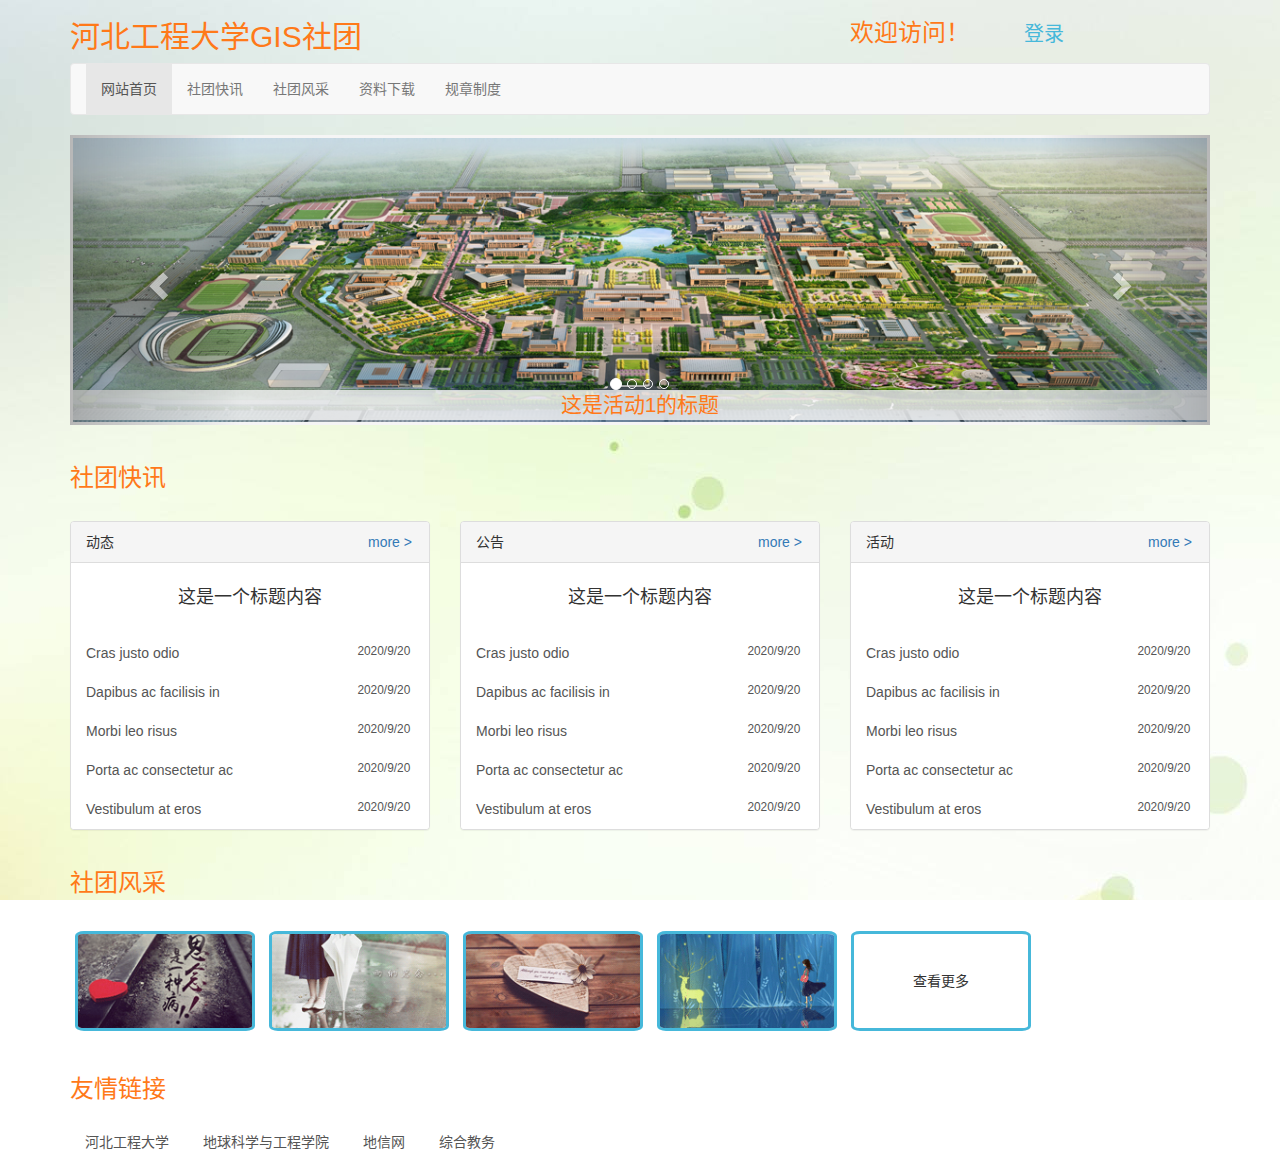
<file: index.html>
<!DOCTYPE html>
<html lang="zh-CN">
  <head>
    <meta charset="utf-8">
    <meta http-equiv="X-UA-Compatible" content="IE=edge">
    <meta name="viewport" content="width=device-width, initial-scale=1,user-scalable=no">
    <!-- 上述3个meta标签*必须*放在最前面，任何其他内容都*必须*跟随其后！ -->
    <title>欢迎来到GIS社团！</title>

    <!-- Bootstrap -->
    <link href="css/bootstrap.css" rel="stylesheet">
    <link rel="stylesheet" href="css/mycss.css">

  </head>
  <body>
    <!--巨幕-->
    <div class="jumbotron">
      <div class="container">
        <div class="row">
          <div class="col-lg-8 col-md-8 col-sm-8 col-xs-8"><h2 class="text-left">河北工程大学GIS社团</h2></div>
          <div class="col-lg-4 col-md-4 col-sm-4 col-xs-4"><h3>欢迎访问！</h3></div>
        </div>
      </div>
    </div>
    <!--导航条-->
    <div class="container">
      <nav class="navbar navbar-default">
        <div class="container">
          <!-- Brand and toggle get grouped for better mobile display -->
          <div class="navbar-header">
            <button type="button" class="navbar-toggle collapsed" data-toggle="collapse" data-target="#bs-example-navbar-collapse-1" aria-expanded="false">
              <span class="sr-only">Toggle navigation</span>
              <span class="icon-bar"></span>
              <span class="icon-bar"></span>
              <span class="icon-bar"></span>
            </button>
          </div>
          <!-- Collect the nav links, forms, and other content for toggling -->
          <div class="collapse navbar-collapse" id="bs-example-navbar-collapse-1">
            <ul class="nav navbar-nav">
              <li class="active"><a href="#">网站首页 <span class="sr-only">(current)</span></a></li>
              <li><a href="kuaixun.html">社团快讯</a></li>
              <li><a href="#">社团风采</a></li>
              <li><a href="#">资料下载</a></li>
              <li><a href="#">规章制度</a></li>
  <!--            <li class="dropdown">-->
  <!--              <a href="#" class="dropdown-toggle" data-toggle="dropdown" role="button" aria-haspopup="true" aria-expanded="false">Dropdown <span class="caret"></span></a>-->
  <!--              <ul class="dropdown-menu">-->
  <!--                <li><a href="#">Action</a></li>-->
  <!--                <li><a href="#">Another action</a></li>-->
  <!--                <li><a href="#">Something else here</a></li>-->
  <!--                <li role="separator" class="divider"></li>-->
  <!--                <li><a href="#">Separated link</a></li>-->
  <!--                <li role="separator" class="divider"></li>-->
  <!--                <li><a href="#">One more separated link</a></li>-->
  <!--              </ul>-->
  <!--            </li>-->
            </ul>
          </div><!-- /.navbar-collapse -->
        </div><!-- /.container-fluid -->
      </nav>
    </div>
    <!--轮播图-->
    <div class="container">
      <div id="carousel-example-generic" class="carousel slide" data-ride="carousel">
          <!-- Indicators -->
          <ol class="carousel-indicators">
            <li data-target="#carousel-example-generic" data-slide-to="0" class="active"></li>
            <li data-target="#carousel-example-generic" data-slide-to="1"></li>
            <li data-target="#carousel-example-generic" data-slide-to="2"></li>
            <li data-target="#carousel-example-generic" data-slide-to="3"></li>
          </ol>

          <!-- Wrapper for slides -->
          <div class="carousel-inner" role="listbox">
            <div class="item active">
              <img src="images/banner_01.jpg" alt="...">
              <p class="lead title text-center">这是活动1的标题</p>
            </div>
            <div class="item">
              <img src="images/banner_02.jpg" alt="...">
                <p class="lead title text-center">这是活动2的标题</p>
            </div>
            <div class="item">
              <img src="images/banner_03.jpg" alt="...">
              <p class="lead title text-center">这是活动3的标题</p>
            </div>
            <div class="item">
              <img src="images/banner_04.jpg" alt="...">
              <p class="lead title text-center">这是活动4的标题</p>
            </div>
          </div>
          <!-- Controls -->
          <a class="left carousel-control" href="#carousel-example-generic" role="button" data-slide="prev">
            <span class="glyphicon glyphicon-chevron-left" aria-hidden="true"></span>
            <span class="sr-only">Previous</span>
          </a>
          <a class="right carousel-control" href="#carousel-example-generic" role="button" data-slide="next">
            <span class="glyphicon glyphicon-chevron-right" aria-hidden="true"></span>
            <span class="sr-only">Next</span>
          </a>
      </div>
    </div>
    <br />
    <!--动态公告活动-->
    <div class="container">
      <h3 class="title">社团快讯</h3>
      <br />
      <div class="row">
        <div class="col-lg-4 col-md-4 col-sm-6">
          <div class="panel panel-default">
              <!-- Default panel contents -->
              <div class="panel-heading">
                动态
                <a href="javascript:;" class="more btn ">more ></a>
              </div>
              <div class="panel-body">
                <h4>这是一个标题内容</h4>
              </div>

              <!-- List group -->
                  <div class="list-group">
                    <a href="javascript:;" class="list-group-item">Cras justo odio <small>2020/9/20</small></a>
                    <a href="javascript:;" class="list-group-item">Dapibus ac facilisis in<small>2020/9/20</small></a>
                    <a href="javascript:;" class="list-group-item">Morbi leo risus<small>2020/9/20</small></a>
                    <a href="javascript:;" class="list-group-item">Porta ac consectetur ac<small>2020/9/20</small></a>
                    <a href="javascript:;" class="list-group-item">Vestibulum at eros<small>2020/9/20</small></a>
                  </div>
              </div>
        </div>
        <div class="col-lg-4 col-md-4 col-sm-6">
              <div class="panel panel-default">
              <!-- Default panel contents -->
              <div class="panel-heading">
                公告
                <a href="javascript:;" class="more btn ">more ></a>
              </div>
              <div class="panel-body">
                <h4>这是一个标题内容</h4>
              </div>

              <!-- List group -->
                  <div class="list-group">
                    <a href="javascript:;" class="list-group-item">Cras justo odio<small>2020/9/20</small></a>
                    <a href="javascript:;" class="list-group-item">Dapibus ac facilisis in<small>2020/9/20</small></a>
                    <a href="javascript:;" class="list-group-item">Morbi leo risus<small>2020/9/20</small></a>
                    <a href="javascript:;" class="list-group-item">Porta ac consectetur ac<small>2020/9/20</small></a>
                    <a href="javascript:;" class="list-group-item">Vestibulum at eros<small>2020/9/20</small></a>
                  </div>
              </div>
        </div>
        <div class="col-lg-4 col-md-4 col-sm-6">
          <div class="panel panel-default">
              <!-- Default panel contents -->
              <div class="panel-heading">
                活动
                <a href="javascript:;" class="more btn ">more ></a>
              </div>
              <div class="panel-body">
                <h4>这是一个标题内容</h4>
              </div>

              <!-- List group -->
                  <div class="list-group">
                    <a href="javascript:;" class="list-group-item">Cras justo odio<small>2020/9/20</small></a>
                    <a href="javascript:;" class="list-group-item">Dapibus ac facilisis in<small>2020/9/20</small></a>
                    <a href="javascript:;" class="list-group-item">Morbi leo risus<small>2020/9/20</small></a>
                    <a href="javascript:;" class="list-group-item">Porta ac consectetur ac<small>2020/9/20</small></a>
                    <a href="javascript:;" class="list-group-item">Vestibulum at eros<small>2020/9/20</small></a>
                  </div>
              </div>
        </div>
      </div>
    </div>
    <!--社团风采-->
    <div class="container">
      <h3 class="title">社团风采</h3>
      <br />
      <div class="img-group">
        <img src="images/item1.gif" alt="..." >
        <img src="images/item2.gif" alt="..." >
        <img src="images/item3.gif" alt="..." >
        <img src="images/item4.gif" alt="..." >
        <button class="btn btn-default">查看更多</button>
      </div>
    </div>
    <br />
    <!--友情链接-->
    <div class="container" id="friendLink">
      <h3 class="title">友情链接</h3>
      <br />
      <a href="#" class="list-group-item">河北工程大学</a>
      <a href="#" class="list-group-item">地球科学与工程学院</a>
      <a href="#" class="list-group-item">地信网</a>
      <a href="#" class="list-group-item">综合教务</a>
    </div>
    <br />
    <!--登录模块-->
    <div id="user">
      登录
    </div>
    <div id="login" class=".navbar-fixed-top">
      <div class="container">
        <form class="form-horizontal">
          <!--has-success-->
          <div class="form-group has-feedback">
            <label class="control-label  col-sm-3" for="input1">帐号</label>
            <div class=" col-sm-8">
              <input type="text" class="form-control" id="input1" placeholder="请输入账号(3-16位，字母 数字 - _)">
              <span class="glyphicon glyphicon-ok form-control-feedback" aria-hidden="true"></span>
              <span class="glyphicon glyphicon-remove form-control-feedback" aria-hidden="true"></span>
            </div>
          </div>
          <div class="form-group has-feedback">
            <label class="control-label col-sm-3" for="input2">密码</label>
            <div class="col-sm-8">
              <input type="password" class="form-control" id="input2" placeholder="请输入密码(6-18位，字母 数字 - _)">
              <span class="glyphicon glyphicon-ok form-control-feedback" aria-hidden="true"></span>
              <span class="glyphicon glyphicon-remove form-control-feedback" aria-hidden="true"></span>
            </div>
          </div>
          <div id="user1">登录</div>
          <div id="user2">注册</div>
        </form>
      </div>
    </div>
    <script src="js/jquery-3.5.1.min.js"></script>
    <script src="js/bootstrap.min.js"></script>
    <script src="js/myjs.js"></script>
  </body>
</file>
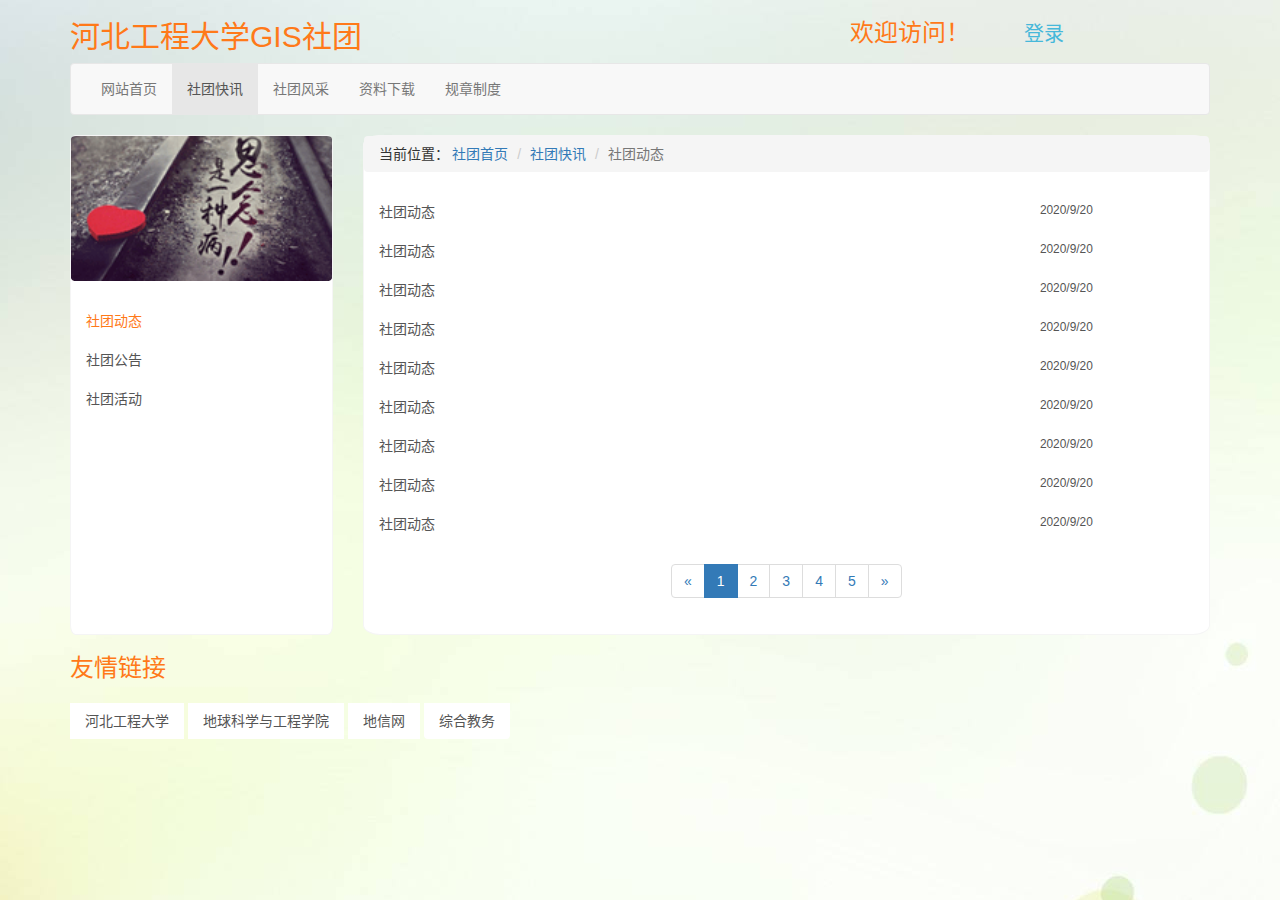
<file: kuaixun.html>
<!DOCTYPE html>
<html lang="zh-CN">
  <head>
    <meta charset="utf-8">
    <meta http-equiv="X-UA-Compatible" content="IE=edge">
    <meta name="viewport" content="width=device-width, initial-scale=1,user-scalable=no">
    <!-- 上述3个meta标签*必须*放在最前面，任何其他内容都*必须*跟随其后！ -->
    <title>欢迎来到GIS社团！</title>

    <!-- Bootstrap -->
    <link href="css/bootstrap.min.css" rel="stylesheet">
    <link rel="stylesheet" href="css/mycss.css">

  </head>
  <body>
    <!--巨幕-->
    <div class="jumbotron">
      <div class="container">
        <div class="row">
          <div class="col-lg-8 col-md-8 col-sm-8 col-xs-8"><h2 class="text-left">河北工程大学GIS社团</h2></div>
          <div class="col-lg-4 col-md-4 col-sm-4 col-xs-4"><h3>欢迎访问！</h3></div>
        </div>
      </div>
    </div>
    <!--导航条-->
    <div class="container">
      <nav class="navbar navbar-default">
      <div class="container">
        <!-- Brand and toggle get grouped for better mobile display -->
        <div class="navbar-header">
          <button type="button" class="navbar-toggle collapsed" data-toggle="collapse" data-target="#bs-example-navbar-collapse-1" aria-expanded="false">
            <span class="sr-only">Toggle navigation</span>
            <span class="icon-bar"></span>
            <span class="icon-bar"></span>
            <span class="icon-bar"></span>
          </button>
        </div>

        <!-- Collect the nav links, forms, and other content for toggling -->
        <div class="collapse navbar-collapse" id="bs-example-navbar-collapse-1">
          <ul class="nav navbar-nav">
            <li><a href="index.html">网站首页 <span class="sr-only">(current)</span></a></li>
            <li  class="active"><a href="#">社团快讯</a></li>
            <li><a href="#">社团风采</a></li>
            <li><a href="#">资料下载</a></li>
            <li><a href="#">规章制度</a></li>
<!--            <li class="dropdown">-->
<!--              <a href="#" class="dropdown-toggle" data-toggle="dropdown" role="button" aria-haspopup="true" aria-expanded="false">Dropdown <span class="caret"></span></a>-->
<!--              <ul class="dropdown-menu">-->
<!--                <li><a href="#">Action</a></li>-->
<!--                <li><a href="#">Another action</a></li>-->
<!--                <li><a href="#">Something else here</a></li>-->
<!--                <li role="separator" class="divider"></li>-->
<!--                <li><a href="#">Separated link</a></li>-->
<!--                <li role="separator" class="divider"></li>-->
<!--                <li><a href="#">One more separated link</a></li>-->
<!--              </ul>-->
<!--            </li>-->
          </ul>
        </div><!-- /.navbar-collapse -->
      </div><!-- /.container-fluid -->
    </nav>
    </div>
    <!--内容区-->
    <div class="container">
      <div class="row">
        <!--左侧-->
        <div class="col-lg-3 col-md-3 col-sm-3 col-xs-3">
          <div class="content">
            <img src="images/item1.gif" class="img-responsive" alt="">
            <br />
            <div class="list-group" id="list">
              <a class="list-group-item hover">社团动态</a>
              <a class="list-group-item">社团公告</a>
              <a class="list-group-item">社团活动</a>
            </div>
          </div>
        </div>
        <!--右侧-->
        <div class="col-lg-9 col-md-9 col-sm-9 col-xs-9 list_content">
          <div class="content show">
            <ol class="breadcrumb">
              当前位置：
              <li><a href="#">社团首页</a></li>
              <li><a href="#">社团快讯</a></li>
              <li class="active">社团动态</li>
            </ol>
            <div class="list-group">
              <a class="list-group-item">社团动态 <small>2020/9/20</small></a>
              <a class="list-group-item">社团动态 <small>2020/9/20</small></a>
              <a class="list-group-item">社团动态 <small>2020/9/20</small></a>
              <a class="list-group-item">社团动态 <small>2020/9/20</small></a>
              <a class="list-group-item">社团动态 <small>2020/9/20</small></a>
              <a class="list-group-item">社团动态 <small>2020/9/20</small></a>
              <a class="list-group-item">社团动态 <small>2020/9/20</small></a>
              <a class="list-group-item">社团动态 <small>2020/9/20</small></a>
              <a class="list-group-item">社团动态 <small>2020/9/20</small></a>
            </div>
            <!--分页-->
            <div class="page">
              <nav aria-label="Page navigation">
              <ul class="pagination">
                <li>
                  <a href="#" aria-label="Previous">
                    <span aria-hidden="true">&laquo;</span>
                  </a>
                </li>
                <li class="active"><a href="#">1</a></li>
                <li><a href="#">2</a></li>
                <li><a href="#">3</a></li>
                <li><a href="#">4</a></li>
                <li><a href="#">5</a></li>
                <li>
                  <a href="#" aria-label="Next">
                    <span aria-hidden="true">&raquo;</span>
                  </a>
                </li>
              </ul>
            </nav>
            </div>
          </div>
          <div class="content hidden">
            <ol class="breadcrumb">
              当前位置：
              <li><a href="#">社团首页</a></li>
              <li><a href="#">社团快讯</a></li>
              <li class="active">社团公告</li>
            </ol>
            <div class="list-group">
              <a class="list-group-item">社团公告 <small>2020/9/20</small></a>
              <a class="list-group-item">社团公告 <small>2020/9/20</small></a>
              <a class="list-group-item">社团公告 <small>2020/9/20</small></a>
              <a class="list-group-item">社团公告 <small>2020/9/20</small></a>
              <a class="list-group-item">社团公告 <small>2020/9/20</small></a>
              <a class="list-group-item">社团公告 <small>2020/9/20</small></a>
              <a class="list-group-item">社团公告 <small>2020/9/20</small></a>
              <a class="list-group-item">社团公告 <small>2020/9/20</small></a>
              <a class="list-group-item">社团公告 <small>2020/9/20</small></a>
            </div>
            <!--分页-->
            <div class="page">
              <nav aria-label="Page navigation">
              <ul class="pagination">
                <li>
                  <a href="#" aria-label="Previous">
                    <span aria-hidden="true">&laquo;</span>
                  </a>
                </li>
                <li class="active"><a href="#">1</a></li>
                <li><a href="#">2</a></li>
                <li><a href="#">3</a></li>
                <li><a href="#">4</a></li>
                <li><a href="#">5</a></li>
                <li>
                  <a href="#" aria-label="Next">
                    <span aria-hidden="true">&raquo;</span>
                  </a>
                </li>
              </ul>
            </nav>
            </div>
          </div>
          <div class="content hidden">
            <ol class="breadcrumb">
              当前位置：
              <li><a href="#">社团首页</a></li>
              <li><a href="#">社团快讯</a></li>
              <li class="active">社团活动</li>
            </ol>
            <div class="list-group">
                <a class="list-group-item">社团动态 <small>2020/9/20</small></a>
                <a class="list-group-item">社团动态 <small>2020/9/20</small></a>
                <a class="list-group-item">社团动态 <small>2020/9/20</small></a>
                <a class="list-group-item">社团动态 <small>2020/9/20</small></a>
                <a class="list-group-item">社团动态 <small>2020/9/20</small></a>
                <a class="list-group-item">社团动态 <small>2020/9/20</small></a>
                <a class="list-group-item">社团动态 <small>2020/9/20</small></a>
                <a class="list-group-item">社团动态 <small>2020/9/20</small></a>
                <a class="list-group-item">社团动态 <small>2020/9/20</small></a>
              </div>
            <!--分页-->
            <div class="page">
              <nav aria-label="Page navigation">
              <ul class="pagination">
                <li>
                  <a href="#" aria-label="Previous">
                    <span aria-hidden="true">&laquo;</span>
                  </a>
                </li>
                <li class="active"><a href="#">1</a></li>
                <li><a href="#">2</a></li>
                <li><a href="#">3</a></li>
                <li><a href="#">4</a></li>
                <li><a href="#">5</a></li>
                <li>
                  <a href="#" aria-label="Next">
                    <span aria-hidden="true">&raquo;</span>
                  </a>
                </li>
              </ul>
            </nav>
            </div>
          </div>
        </div>


      </div>
    </div>
    <!--友情链接-->
    <div class="container" id="friendLink">
      <h3 class="title">友情链接</h3>
      <br />
      <a href="#" class="list-group-item">河北工程大学</a>
      <a href="#" class="list-group-item">地球科学与工程学院</a>
      <a href="#" class="list-group-item">地信网</a>
      <a href="#" class="list-group-item">综合教务</a>
    </div>
    <br />
    <!--登录模块-->
    <div id="user">
      登录
    </div>
    <div id="login" class=".navbar-fixed-top">
      <div class="container">
        <form class="form-horizontal">
          <!--has-success-->
          <div class="form-group has-feedback">
            <label class="control-label  col-sm-3" for="input1">帐号</label>
            <div class=" col-sm-8">
              <input type="text" class="form-control" id="input1" placeholder="请输入账号(3-16位，字母 数字 - _)">
              <span class="glyphicon glyphicon-ok form-control-feedback" aria-hidden="true"></span>
              <span class="glyphicon glyphicon-remove form-control-feedback" aria-hidden="true"></span>
            </div>
          </div>
          <div class="form-group has-feedback">
            <label class="control-label col-sm-3" for="input2">密码</label>
            <div class="col-sm-8">
              <input type="password" class="form-control" id="input2" placeholder="请输入密码(6-18位，字母 数字 - _)">
              <span class="glyphicon glyphicon-ok form-control-feedback" aria-hidden="true"></span>
              <span class="glyphicon glyphicon-remove form-control-feedback" aria-hidden="true"></span>
            </div>
          </div>
          <div id="user1">登录</div>
          <div id="user2">注册</div>
        </form>
      </div>
    </div>
    <script src="js/jquery-3.5.1.min.js"></script>
    <script src="js/bootstrap.min.js"></script>
    <script src="js/myjs.js"></script>
    <script>
    </script>
  </body>
</file>
<file: css/mycss.css>
body{
        background-image: url("../images/background.jfif");
        background-position: center center;
        background-attachment: fixed;
        overflow-y: scroll;
      }
      body>img{
        position: absolute;
        left: 0;
        top: 0;
        width: 100%;
      }
      /*巨幕*/
      .jumbotron{
        padding: 0;
        margin-bottom: 0;
        background-color: rgba(0,0,0,0);
      }
      .jumbotron h3,.jumbotron h2,.nav.nav-tabs li a,.title{
        color: #FF7919FF;
      }
      /*导航条*/
      #bs-example-navbar-collapse-1{
        padding: 0;
      }
      /*轮播图*/
      .carousel-inner p{
        position: absolute;
        background:rgba(245,245,245,0.8);
        z-index: 2;
        left: 0;
        bottom: -15px;
        width: 100%;
      }
      .carousel img{
        border: whitesmoke solid;
        margin: auto;
      }

      /*列表标题*/
      .list-group{
        margin: auto;
      }
      .more,small{
        position: absolute;
        left: 80%;
        top: 10px;
        padding: 0;
      }
      .panel-body{
        text-align: center;
      }
      a.list-group-item:hover, .panel-body h4:hover,a.hover{
        color: #FF7919FF;
        cursor: pointer;
      }
      .list-group-item{
        border: 0;
      }
      /*快讯内容区*/
      .content{
        background: white;
        height: 500px;
        border: 1px solid whitesmoke ;
        border-radius: 2%;
      }
      .content img{
        width: 100%;
        border-radius: 2%;
        margin: auto;
      }
      /*快讯左侧列表*/
      .hidden{
        display: none;
      }
      /*分页*/
      .page{
        text-align: center;
      }
      /*图片组*/
      .img-group{
        width: auto;
        float: left;
      }
      .img-group img,.img-group button{
        cursor: pointer;
        margin: 5px;
        border: #46b8da solid;
        border-radius:5% ;
        width: 180px;
        height: 100px;
      }
      .img-group img:hover,.img-group button:hover{
        border: #FF7919FF solid;
        color: #FF7919FF;
      }
      /*友情链接*/
      #friendLink a{
        display: inline;
      }
      /*登录*/
      #user{
        position: absolute;
        left: 80%;
        top: 20px;
        font-size: 20px;
        color: #46b8da;
        cursor: pointer;
        z-index: 17;
      }
      /*登录按钮*/
      #user1{
        position: absolute;
        left: 50%;
        font-size: 20px;
        color: #46b8da;
        cursor: pointer;
      }
      /*注册按钮*/
      #user2{
        position: absolute;
        left: 60%;
        font-size: 20px;
        color: #46b8da;
        cursor: pointer;
      }
      #user:hover,#user1:hover,#user2:hover{
        color: #FF7919FF;
      }
      /*登录背景*/
      #login{
        position: absolute;
        top: 0;
        z-index: 16;
        height: 200px;
        width: 100%;
        background: #bce8f1;
        opacity:0.8;
        display: none;
      }
      /*表单*/
      #login>div{
        position: absolute;
        top: 45px;
      }
</file>
